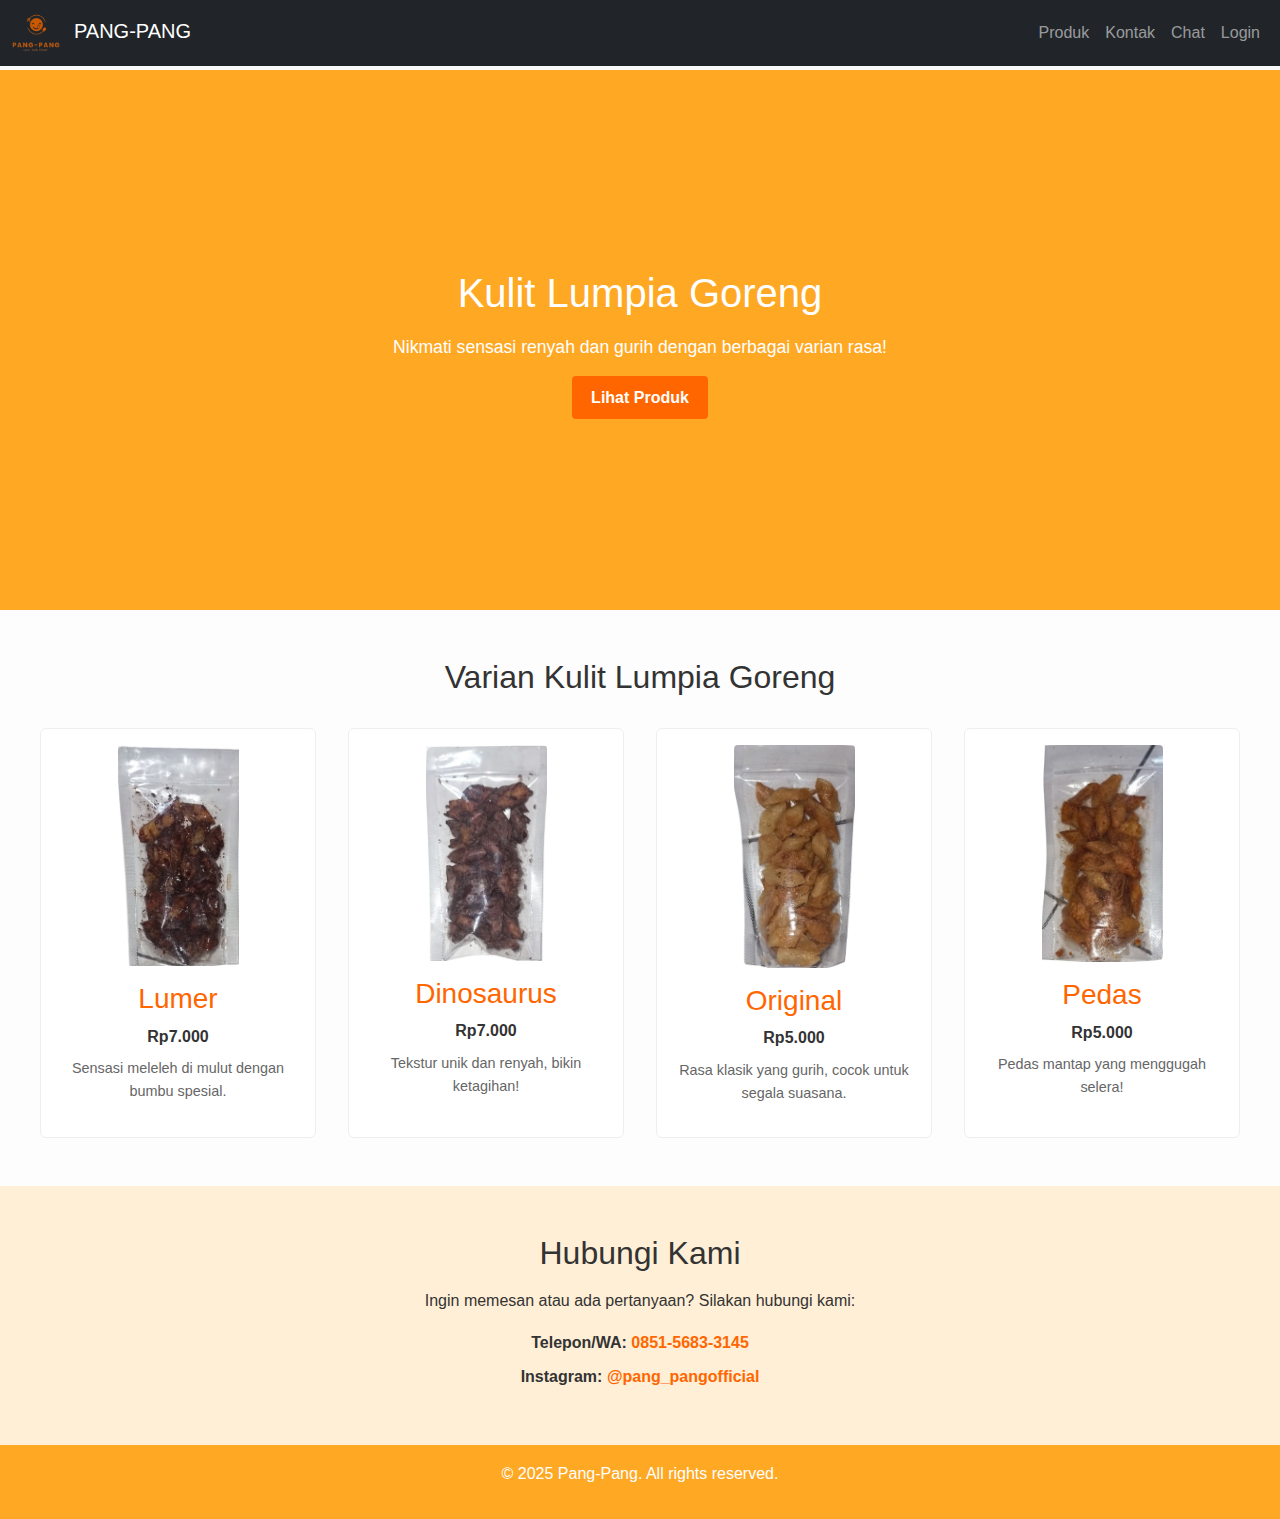
<file: index.html>
<!DOCTYPE html>
<html lang="id">
<head>
  <meta charset="UTF-8" />
  <meta name="viewport" content="width=device-width, initial-scale=1.0"/>
  <title>PANG-PANG - Kulit Lumpia Goreng</title>
  <!-- Bootstrap CSS -->
  <link href="https://cdn.jsdelivr.net/npm/bootstrap@5.3.0/dist/css/bootstrap.min.css" rel="stylesheet">
  <!-- Google Fonts (opsional) -->
  <link rel="preconnect" href="https://fonts.googleapis.com">
  <link rel="preconnect" href="https://fonts.gstatic.com" crossorigin>
  <link 
    href="https://fonts.googleapis.com/css2?family=Rubik:wght@400;600&display=swap" 
    rel="stylesheet"
  >
  <!-- Custom CSS -->
  <link rel="stylesheet" href="styles.css">
</head>
<body>
  <!-- Responsive Navbar (menggunakan collapse Bootstrap) -->
  <nav class="navbar navbar-expand-md navbar-dark bg-dark fixed-top">
    <div class="container-fluid">
      <!-- Logo Produk di pojok kiri atas -->
      <a class="navbar-brand" href="#">
        <img src="img/logo.png" alt="Logo Produk" class="logo-img me-2">
        PANG-PANG
      </a>
      <button class="navbar-toggler" type="button" data-bs-toggle="collapse" data-bs-target="#navbarResponsive" aria-controls="navbarResponsive" aria-expanded="false" aria-label="Toggle navigation">
        <span class="navbar-toggler-icon"></span>
      </button>
      <div class="collapse navbar-collapse" id="navbarResponsive">
        <ul class="navbar-nav ms-auto mb-2 mb-md-0">
          <li class="nav-item">
            <a class="nav-link" href="#produk">Produk</a>
          </li>
          <li class="nav-item">
            <a class="nav-link" href="#kontak">Kontak</a>
          </li>
          <li class="nav-item">
            <a class="nav-link" href="chat.html">Chat</a>
          </li>
            <li class="nav-item">
              <a class="nav-link" href="login.html">Login</a>
          </li>
        </ul>
      </div>
    </div>
  </nav>

  <!-- Main Content -->
  <main>
    <!-- HERO SECTION -->
    <section class="hero">
      <div class="hero-text">
        <h2>Kulit Lumpia Goreng</h2>
        <p>Nikmati sensasi renyah dan gurih dengan berbagai varian rasa!</p>
        <a href="#produk" class="btn-primary">Lihat Produk</a>
      </div>
    </section>
    
    <!-- PRODUK SECTION -->
    <section id="produk" class="produk-section">
      <h2>Varian Kulit Lumpia Goreng</h2>
      <div class="produk-container">
        <!-- Produk Card 1 -->
        <div class="produk-card">
          <img src="img/lumer.png" alt="Kulit Lumpia Goreng Lumer">
          <h3>Lumer</h3>
          <p class="price">Rp7.000</p>
          <p class="desc">Sensasi meleleh di mulut dengan bumbu spesial.</p>
        </div>
        <!-- Produk Card 2 -->
        <div class="produk-card">
          <img src="img/dinosaur.png" alt="Kulit Lumpia Goreng Dinosaurus">
          <h3>Dinosaurus</h3>
          <p class="price">Rp7.000</p>
          <p class="desc">Tekstur unik dan renyah, bikin ketagihan!</p>
        </div>
        <!-- Produk Card 3 -->
        <div class="produk-card">
          <img src="img/original.png" alt="Kulit Lumpia Goreng Original">
          <h3>Original</h3>
          <p class="price">Rp5.000</p>
          <p class="desc">Rasa klasik yang gurih, cocok untuk segala suasana.</p>
        </div>
        <!-- Produk Card 4 -->
        <div class="produk-card">
          <img src="img/pedas.png" alt="Kulit Lumpia Goreng Pedas">
          <h3>Pedas</h3>
          <p class="price">Rp5.000</p>
          <p class="desc">Pedas mantap yang menggugah selera!</p>
        </div>
      </div>
    </section>
    
    <!-- KONTAK SECTION -->
    <section id="kontak" class="kontak-section">
      <h2>Hubungi Kami</h2>
      <p>Ingin memesan atau ada pertanyaan? Silakan hubungi kami:</p>
      <div class="kontak-info">
        <p><strong>Telepon/WA:</strong> <a href="http://wa.me/+6285156833145">0851-5683-3145</a></p>
        <p><strong>Instagram:</strong> <a href="https://www.instagram.com/pang_pangofficial?igsh=MXRhaWduc3o2N21xcQ==" target="_blank">@pang_pangofficial</a></p>
      </div>
    </section>
  </main>
  
  <!-- FOOTER -->
  <footer>
    <p>&copy; 2025 Pang-Pang. All rights reserved.</p>
  </footer>
  
  <!-- Bootstrap JS Bundle (termasuk Popper) -->
  <script src="https://cdn.jsdelivr.net/npm/bootstrap@5.3.0/dist/js/bootstrap.bundle.min.js"></script>
</body>
</html>
</file>
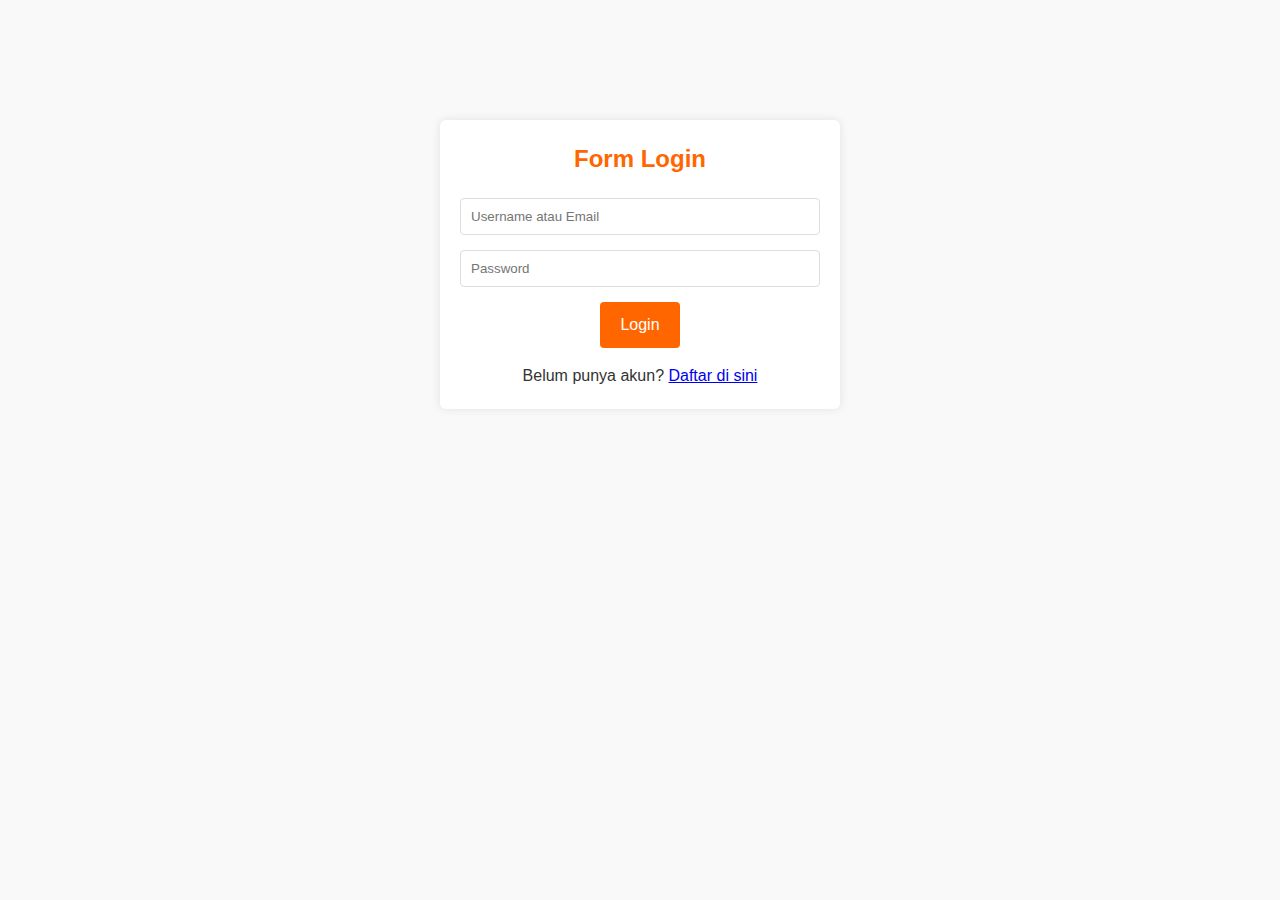
<file: login.html>
<!DOCTYPE html>
<html>
<head>
  <meta charset="UTF-8">
  <title>Login</title>
  <link rel="stylesheet" href="styles.css">
</head>
<body>
  <div class="login-container">
    <h2>Form Login</h2>
    <form action="proses_login.php" method="POST">
      <input type="text" class="login-input" name="username" placeholder="Username atau Email" required>
      <input type="password" class="login-input" name="password" placeholder="Password" required>
      <a href="PageNotAvailable.html" class="button-link">Login</a>

    </form>
    <p class="register-link">Belum punya akun? <a href="register.html">Daftar di sini</a></p>
  </div>
</body>
</html>
</file>
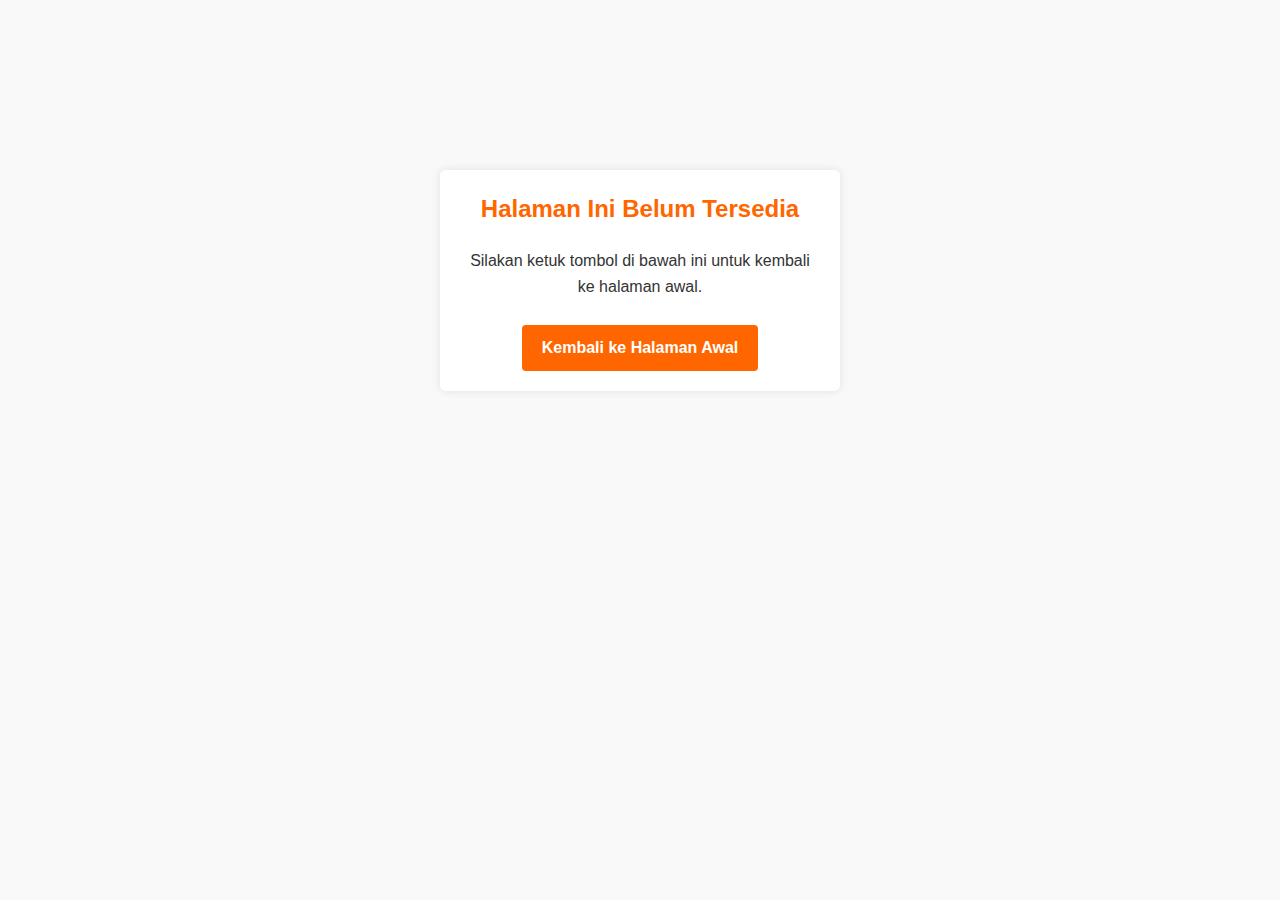
<file: PageNotAvailable.html>
<!DOCTYPE html>
<html lang="en">
<head>
    <meta charset="UTF-8">
    <meta name="viewport" content="width=device-width, initial-scale=1.0">
    <title>Document</title>
    <link rel="stylesheet" href="styles.css">
</head>
<body>
    <div class="not-available-container">
        <h2>Halaman Ini Belum Tersedia</h2>
        <p>Silakan ketuk tombol di bawah ini untuk kembali ke halaman awal.</p>
        <br>
        <a href="index.html" class="back-button">Kembali ke Halaman Awal</a>
      </div>
</body>
</html>
</file>
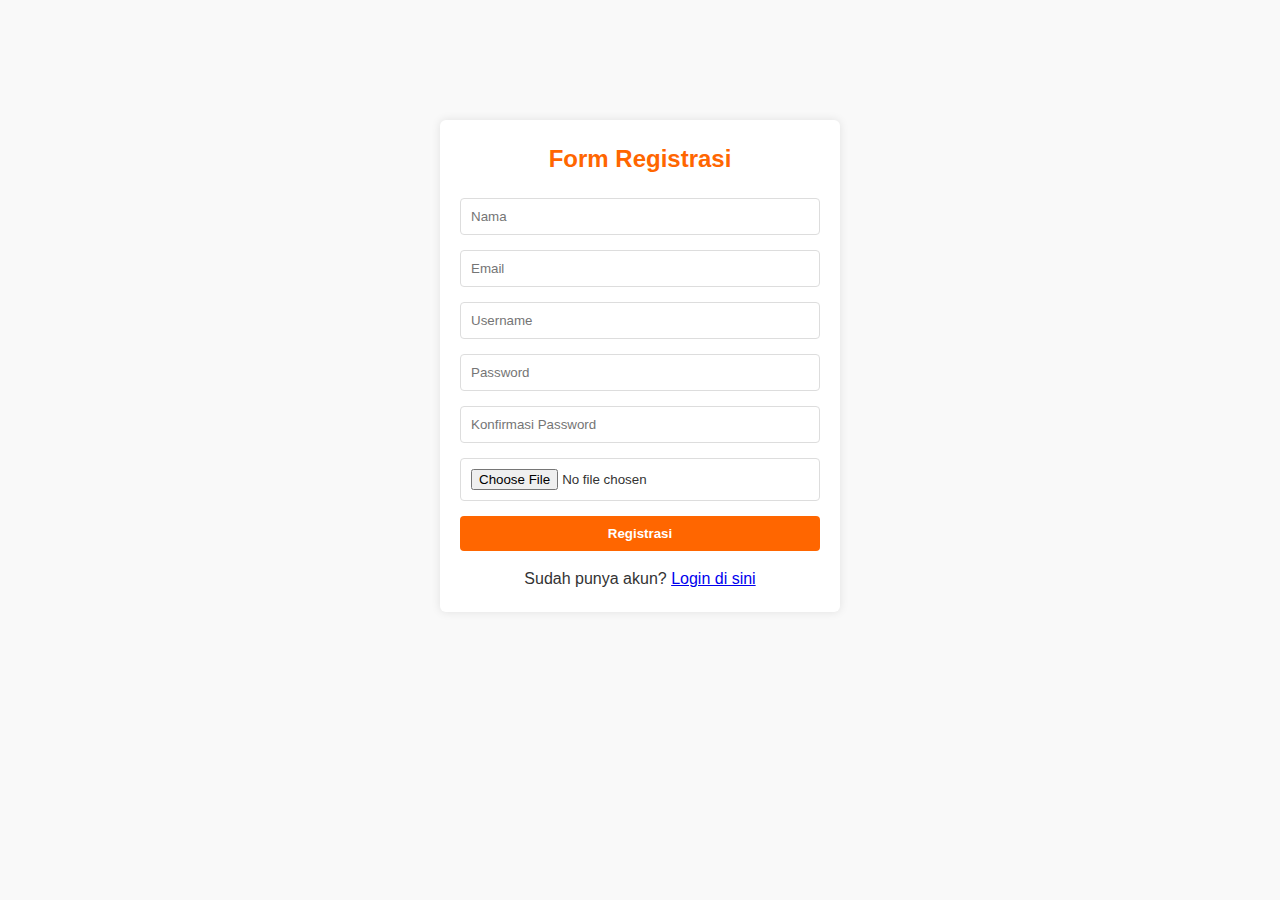
<file: register.html>
<!DOCTYPE html>
<html>
<head>
  <meta charset="UTF-8">
  <title>Registrasi</title>
  <link rel="stylesheet" href="styles.css">
</head>
<body>
  <div class="register-container">
    <h2>Form Registrasi</h2>
    <form action="proses_registrasi.php" method="POST" enctype="multipart/form-data">
      <input type="text" class="register-input" name="nama" placeholder="Nama" required>
      <input type="email" class="register-input" name="email" placeholder="Email" required>
      <input type="text" class="register-input" name="username" placeholder="Username" required>
      <input type="password" class="register-input" name="password" placeholder="Password" required minlength="6">
      <input type="password" class="register-input" name="konfirmasi_password" placeholder="Konfirmasi Password" required minlength="6">
      <input type="file" class="register-input" name="foto" accept="image/*" required>
      <button type="submit" class="register-button">Registrasi</button>
    </form>
    <p class="login-link">Sudah punya akun? <a href="login.html">Login di sini</a></p>
  </div>
</body>
</html>
</file>
<file: styles.css>
/* Reset dasar */
* {
  margin: 0;
  padding: 0;
  box-sizing: border-box;
}
body {
  font-family: 'Rubik', sans-serif;
  line-height: 1.6;
  color: #333;
  padding-top: 70px; /* Untuk mengantisipasi navbar fixed */
  background-color: #f9f9f9;
}
* {
  margin: 0;
  padding: 0;
  box-sizing: border-box;
  font-family: 'Montserrat', sans-serif;
}
.chat-container {
  background-color: #fff;
  width: 400px;
  border-radius: 10px;
  box-shadow: 0 0 15px rgba(0, 0, 0, 0.1);
  padding: 20px;
}

.chat-title {
  text-align: center;
  font-size: 1.5rem;
  margin-bottom: 20px;
  color: #ff6600; /* Warna oranye */
  font-weight: 700;
}

.chat-box {
  border: 1px solid #ddd;
  border-radius: 5px;
  height: 300px;
  overflow-y: auto;
  padding: 10px;
  margin-bottom: 15px;
}

/* Tampilan pesan */
.message {
  margin-bottom: 10px;
  display: flex;
}
.message.user {
  justify-content: flex-end;
}
.message.bot {
  justify-content: flex-start;
}
.message-content {
  max-width: 70%;
  padding: 10px;
  border-radius: 10px;
  line-height: 1.4;
}
.message.user .message-content {
  background-color: #ff6600;
  color: #fff;
  border-bottom-right-radius: 0;
}
.message.bot .message-content {
  background-color: #f0f0f0;
  color: #333;
  border-bottom-left-radius: 0;
}

/* Input dan Tombol Kirim */
.chat-input {
  display: flex;
  gap: 10px;
}
.chat-input input[type="text"] {
  flex: 1;
  padding: 10px;
  border: 1px solid #ccc;
  border-radius: 5px;
  font-size: 0.95rem;
}
.chat-input button {
  background-color: #ff6600; 
  border: none;
  color: #fff;
  padding: 0 20px;
  border-radius: 5px;
  cursor: pointer;
  font-size: 0.95rem;
}
.chat-input button:hover {
  background-color: #e65c00;
}
.not-available-container {
  width: 100%;
  max-width: 400px;
  margin: 100px auto;
  padding: 20px;
  background: #fff;
  border-radius: 6px;
  box-shadow: 0 0 10px rgba(0, 0, 0, 0.1);
  text-align: center;
}
.not-available-container h2 {
  margin-bottom: 20px;
  color: #FF6600;
}
.back-button {
  display: inline-block;
  padding: 10px 20px;
  background: #FF6600;
  color: #fff;
  border-radius: 4px;
  font-weight: bold;
  text-decoration: none;
}
.back-button:hover {
  background: #e55a00;
}
.register-container {
  width: 100%;
  max-width: 400px;
  margin: 50px auto;
  padding: 20px;
  background: #fff;
  border-radius: 6px;
  box-shadow: 0 0 10px rgba(0, 0, 0, 0.1);
  text-align: center;
}
.register-container h2 {
  margin-bottom: 20px;
  color: #FF6600;
}
.register-input {
  width: 100%;
  padding: 10px;
  margin-bottom: 15px;
  border: 1px solid #ddd;
  border-radius: 4px;
}
.register-button {
  width: 100%;
  padding: 10px;
  background: #FF6600;
  color: #fff;
  border: none;
  border-radius: 4px;
  font-weight: bold;
  cursor: pointer;
}
.register-button:hover {
  background: #e55a00;
}
.login-link {
  display: block;
  margin-top: 15px;
}
.login-container {
  width: 100%;
  max-width: 400px;
  margin: 50px auto;
  padding: 20px;
  background: #fff;
  border-radius: 6px;
  box-shadow: 0 0 10px rgba(0, 0, 0, 0.1);
  text-align: center;
}
.login-container h2 {
  margin-bottom: 20px;
  color: #FF6600;
}
.login-input {
  width: 100%;
  padding: 10px;
  margin-bottom: 15px;
  border: 1px solid #ddd;
  border-radius: 4px;
}
.login-button {
  width: 100%;
  padding: 10px;
  background: #FF6600;
  color: #fff;
  border: none;
  border-radius: 4px;
  font-weight: bold;
  cursor: pointer;
}
.login-button:hover {
  background: #e55a00;
}
.button-link {
  display: inline-block;
  padding: 10px 20px;
  background: #FF6600;
  color: #fff;
  border-radius: 4px;
  text-decoration: none;
  text-align: center;
}

.button-link:hover {
  background: #e55a00;
}

.register-link {
  display: block;
  margin-top: 15px;
}

/* Styling untuk logo di navbar */
.logo-img {
  height: 40px;
  width: auto;
}

/* HERO SECTION */
.hero {
  background: url('https://via.placeholder.com/1200x500?text=Background+Hero') center/cover no-repeat;
  min-height: 60vh;
  display: flex;
  align-items: center;
  justify-content: center;
  text-align: center;
  padding: 2rem;
  color: #ffffff;
  position: relative;
}
.hero::after {
  content: "";
  position: absolute;
  inset: 0;
  background-color: #FFA824;
}
.hero-text {
  position: relative;
  z-index: 1;
  max-width: 600px;
  margin: auto;
}
.hero-text h2 {
  font-size: 2.5rem;
  margin-bottom: 1rem;
  font-family:'Segoe UI', Tahoma, Geneva, Verdana, sans-serif;
}
.hero-text p {
  font-size: 1.1rem;
  margin-bottom: 1.5rem;
}
.btn-primary {
  background: #FF6600;
  color: #fff;
  padding: 0.8rem 1.2rem;
  text-decoration: none;
  border-radius: 4px;
  font-weight: 600;
}
.btn-primary:hover {
  background: #e55a00;
}

/* PRODUK SECTION */
.produk-section {
  padding: 3rem 2rem;
  background-color: #fdfdfd;
  text-align: center;
}
.produk-section h2 {
  margin-bottom: 2rem;
  font-size: 2rem;
}
.produk-container {
  display: grid;
  grid-template-columns: repeat(auto-fit, minmax(220px, 1fr));
  gap: 2rem;
  max-width: 1200px;
  margin: 0 auto;
}
.produk-card {
  background: #fff;
  border: 1px solid #eee;
  border-radius: 6px;
  padding: 1rem;
  transition: box-shadow 0.3s ease;
}
.produk-card:hover {
  box-shadow: 0 0 8px rgba(0,0,0,0.1);
}
.produk-card img {
  width: 50%;
  border-radius: 4px;
  margin-bottom: 1rem;
}
.produk-card h3 {
  margin-bottom: 0.5rem;
  color: #FF6600;
}
.produk-card .price {
  font-weight: 600;
  color: #333;
  margin-bottom: 0.5rem;
}
.produk-card .desc {
  font-size: 0.9rem;
  color: #666;
}

/* KONTAK SECTION */
.kontak-section {
  background: #FFEFD6;
  padding: 3rem 2rem;
  text-align: center;
}
.kontak-section h2 {
  margin-bottom: 1rem;
  font-size: 2rem;
}
.kontak-info {
  margin-top: 1rem;
}
.kontak-info p {
  font-size: 1rem;
  margin: 0.5rem 0;
}
.kontak-info a {
  color: #FF6600;
  text-decoration: none;
  font-weight: 600;
}
.kontak-info a:hover {
  text-decoration: underline;
}

/* FOOTER */
footer {
  background: #FFA824;
  color: #fff;
  text-align: center;
  padding: 1rem;
}
</file>
